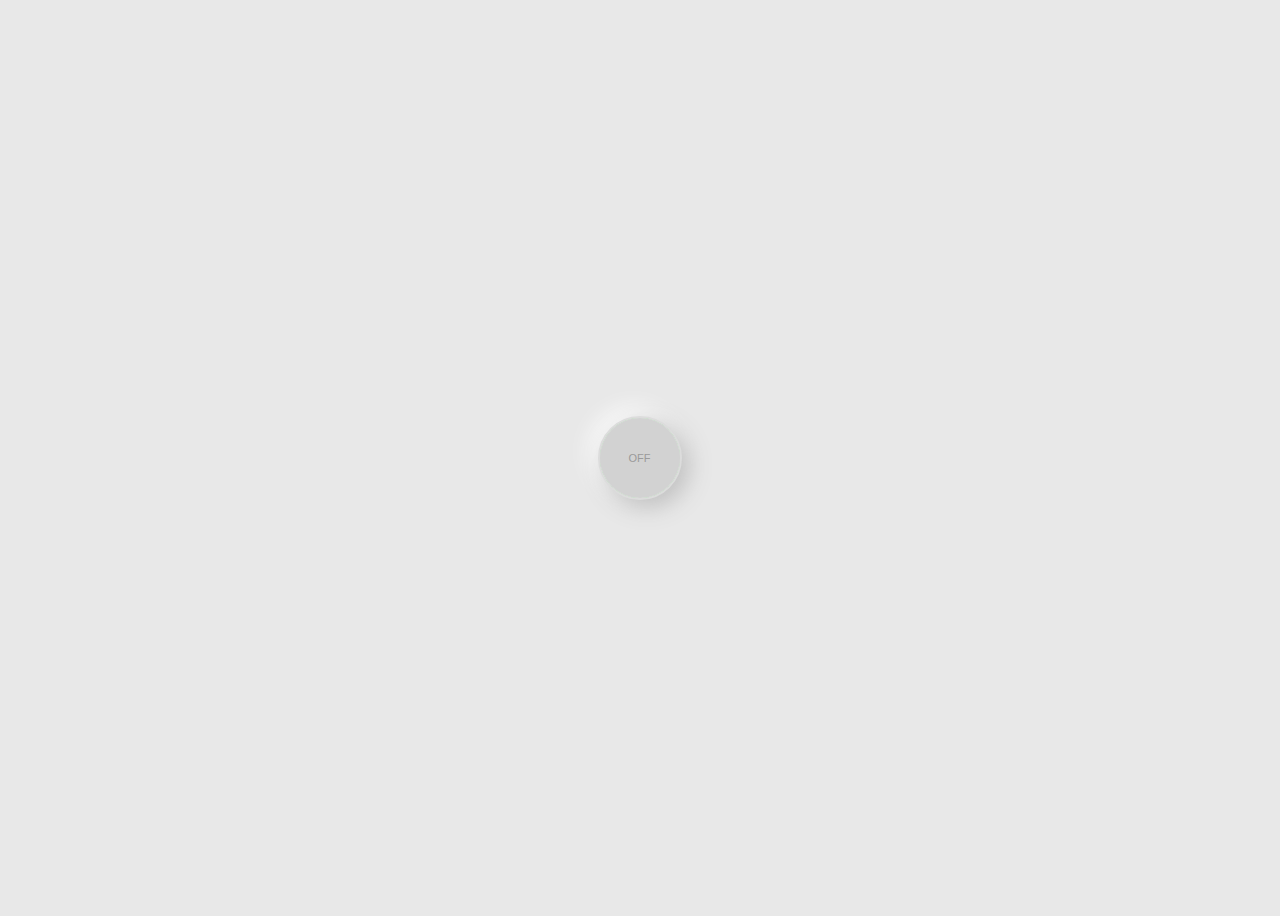
<file: Botão-ON-OFF-com-Neomorfismo/index.html>
<!DOCTYPE html>
<html lang="pt-br">
<head>
    <meta charset="UTF-8">
    <meta http-equiv="X-UA-Compatible" content="IE=edge">
    <meta name="viewport" content="width=device-width, initial-scale=1.0">
    <title>Botão On-Off com Neomorfismo</title>
    <link rel="stylesheet" href="style.css">
</head>
<body>
    <label class="switch">
        <input type="checkbox" />
        <div class="slider slider-0">ON</div>
        <div class="slider slider-1">
            <div></div>
            <div></div>
        </div>
        <div class="slider slider-2"></div>
        <div class="slider slider-3">OFF</div>
    </label>
</body>
</html>
</file>
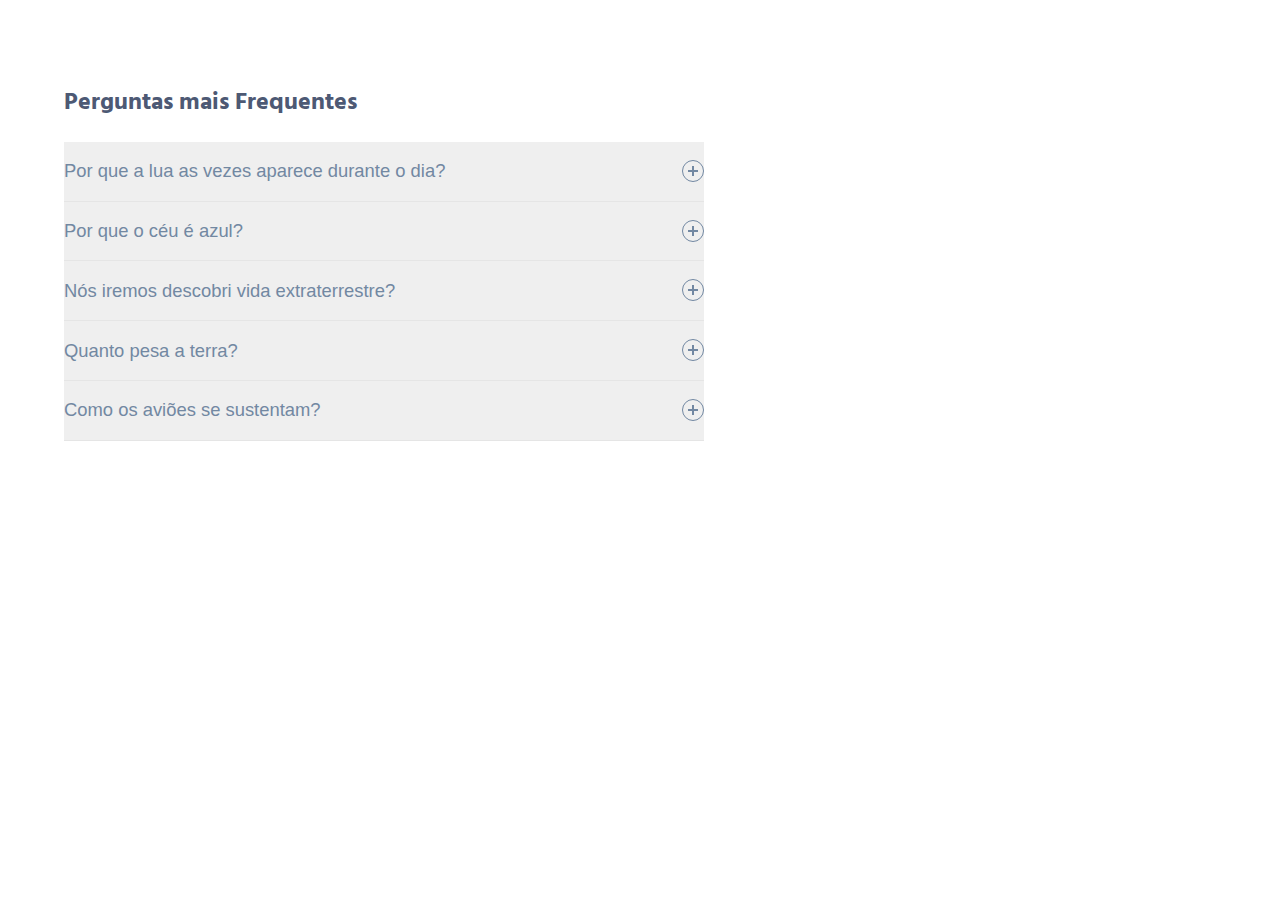
<file: FAQ-com-Abas-Acordeon/index.html>
<!DOCTYPE html>
<html lang="pt-br">
<head>
    <meta charset="UTF-8">
    <meta http-equiv="X-UA-Compatible" content="IE=edge">
    <meta name="viewport" content="width=device-width, initial-scale=1.0">
    <title>FAQ com Abas Acordeon</title>
    <link rel="stylesheet" href="style.css">
</head>
<body>
    <body>
        <div class="container">
            <h2>Perguntas mais Frequentes</h2>
            <div class="accordion">
                <div class="accordion-item">
                    <button id="accordion-button-1" aria-expanded="false">
                        <span class="accordion-title">Por que a lua as vezes aparece durante o dia?</span>
                        <span class="icon" aria-hidden="true"></span>
                    </button>
                    <div class="accordion-content">
                        <p>
                            Lorem ipsum dolor sit amet consectetur adipisicing elit. Mollitia molestias, nemo praesentium
                            est doloribus repellat expedita, id assumenda temporibus excepturi error itaque nobis pariatur
                            quis blanditiis voluptatem, veniam ipsa deserunt!
                        </p>
                    </div>
                </div>
                <div class="accordion-item">
                    <button id="accordion-button-2" aria-expanded="false">
                        <span class="accordion-title">Por que o céu é azul?</span>
                        <span class="icon" aria-hidden="true"></span>
                    </button>
                    <div class="accordion-content">
                        <p>
                            Lorem ipsum dolor sit amet, consectetur adipisicing elit. Dignissimos et numquam voluptatem, nulla sunt iusto eius eligendi architecto maiores non impedit similique corrupti. Perspiciatis perferendis facere ut repellendus! Dolorum, ullam.
                        </p>
                    </div>
                </div>
                <div class="accordion-item">
                    <button id="accordion-button-3" aria-expanded="false">
                        <span class="accordion-title">Nós iremos descobri vida extraterrestre?</span>
                        <span class="icon" aria-hidden="true"></span>
                    </button>
                    <div class="accordion-content">
                        <p>
                            Lorem ipsum dolor sit amet consectetur adipisicing elit. Harum dolores obcaecati sapiente eveniet nesciunt fuga aut aperiam totam ratione, consequuntur quaerat velit molestiae impedit aspernatur architecto accusantium rerum temporibus exercitationem!
                        </p>
                    </div>
                </div>
                <div class="accordion-item">
                    <button id="accordion-button-4" aria-expanded="false">
                        <span class="accordion-title">Quanto pesa a terra?</span>
                        <span class="icon" aria-hidden="true"></span>
                    </button>
                    <div class="accordion-content">
                        <p>
                            Lorem ipsum dolor sit amet consectetur, adipisicing elit. Adipisci accusamus eius impedit deserunt laudantium! Magnam, hic officia temporibus soluta maiores corporis quaerat ipsam quis voluptate amet eveniet eos animi a!
                        </p>
                    </div>
                </div>
                <div class="accordion-item">
                    <button id="accordion-button-5" aria-expanded="false">
                        <span class="accordion-title">Como os aviões se sustentam?</span>
                        <span class="icon" aria-hidden="true"></span>
                    </button>
                    <div class="accordion-content">
                        <p>
                            Lorem ipsum dolor sit amet, consectetur adipisicing elit. Impedit architecto dolor velit ipsum officia officiis animi saepe perspiciatis, adipisci blanditiis voluptatibus provident commodi odit vitae, vel, totam magnam expedita maxime.
                        </p>
                    </div>
                </div>
            </div>
        </div>
        <script src="script.js"></script>
    </body>
</body>
</html>
</file>
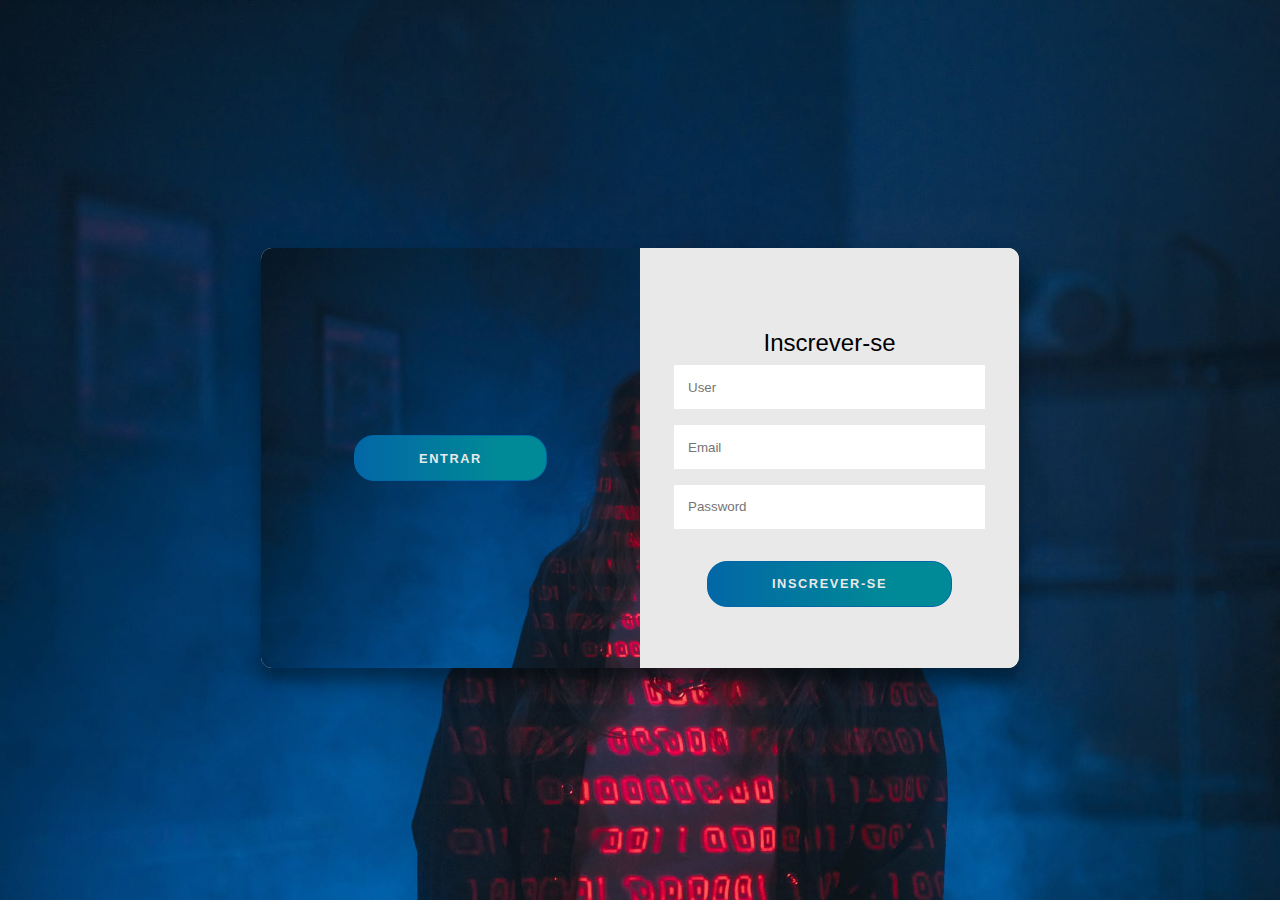
<file: Formulário-Neomórfico-Fundo-Transparente/index.html>
<!DOCTYPE html>
<html lang="pt-br">
<head>
    <meta charset="UTF-8">
    <meta http-equiv="X-UA-Compatible" content="IE=edge">
    <meta name="viewport" content="width=device-width, initial-scale=1.0">
    <title>Formulário Neomórfico com Fundo Transparente</title>
    <link rel="stylesheet" href="style.css">
</head>
<body>
    <div class="container right-panel-active">
        <!-- Inscrever-se -->
        <div class="container-form container-signup">
            <form action="#" class="form" id="form1">
                <h2 class="form-title">Inscrever-se</h2>
                <input type="text" placeholder="User" class="input" />
                <input type="email" placeholder="Email" class="input" />
                <input type="password" placeholder="Password" class="input" />
                <button class="btn">Inscrever-se</button>
            </form>
        </div>
        <!-- Entrar -->
        <div class="container-form container-signin">
            <form action="#" class="form" id="form2">
                <h2 class="form-title">Entrar</h2>
                <input type="email" placeholder="Email" class="input" />
                <input type="password" placeholder="Password" class="input" />
                <a href="#" class="link">Esqueceu a senha?</a>
                <button class="btn"><b>Entrar</b></button>
            </form>
        </div>
        <!-- Camada Animada -->
        <div class="container-overlay">
            <div class="overlay">
                <div class="overlay-panel overlay-left">
                    <button class="btn" id="signIn">Entrar</button>
                </div>
                <div class="overlay-panel overlay-right">
                    <button class="btn" id="signUp">Inscrever-se</button>
                </div>
            </div>
        </div>
    </div>
    <script>
        const signInBtn = document.getElementById('signIn');
        const signUpBtn = document.getElementById('signUp');
        const firstForm = document.getElementById('form1');
        const secondForm = document.getElementById('form2');
        const container = document.querySelector('.container');

signInBtn.addEventListener('click', () =>{
    container.classList.remove('right-panel-active')
})

signUpBtn.addEventListener('click', () =>{
    container.classList.add('right-panel-active')
})

firstForm.addEventListener('submit', (e) => e.preventDefault())
secondForm.addEventListener('submit', (e) => e.preventDefault())
    </script>
</body>
</html>
</file>
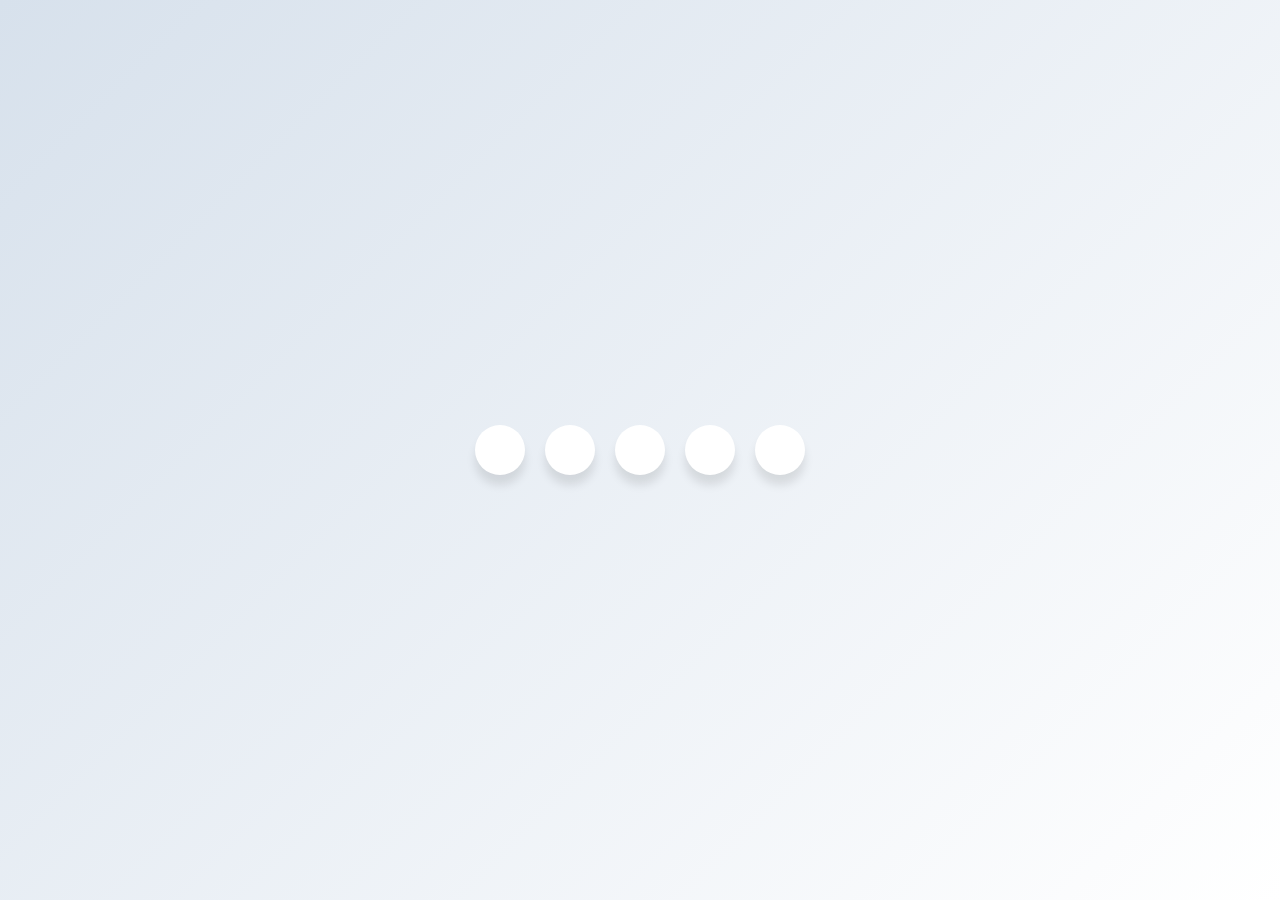
<file: Ícones-de-Redes-Sociais-com-Pop-up/index.html>
<!DOCTYPE html>
<html lang="pt-br">
<head>
    <meta charset="UTF-8">
    <meta http-equiv="X-UA-Compatible" content="IE=edge">
    <meta name="viewport" content="width=device-width, initial-scale=1.0">
    <title>Popup Ícones Redes Sociais</title>
    <link rel="stylesheet" href="styles.css">
    <link rel="stylesheet" href="https://cdnjs.cloudflare.com/ajax/libs/font-awesome/5.15.3/css/all.min.css"
    integrity="sha512-iBBXm8fW90+nuLcSKlbmrPcLa0OT92xO1BIsZ+ywDWZCvqsWgccV3gFoRBv0z+8dLJgyAHIhR35VZc2oM/gI1w=="
    crossorigin="anonymous" />
</head>
<body>
    <div class="wrapper">
        <div class="icon facebook">
            <div class="tooltip">Facebook</div>
            <span><i class="fab fa-facebook"></i></span>
        </div>

        <div class="icon twitter">
            <div class="tooltip">Twitter</div>
            <span><i class="fab fa-twitter"></i></span>
        </div>

        <div class="icon instagram">
            <div class="tooltip">Instagram</div>
            <span><i class="fab fa-instagram"></i></span>
        </div>

        <div class="icon github">
            <div class="tooltip">Github</div>
            <span><i class="fab fa-github"></i></span>
        </div>

        <div class="icon youtube">
            <div class="tooltip">Youtube</div>
            <span><i class="fab fa-youtube"></i></span>
        </div>
    </div>
</body>
</html>
</file>
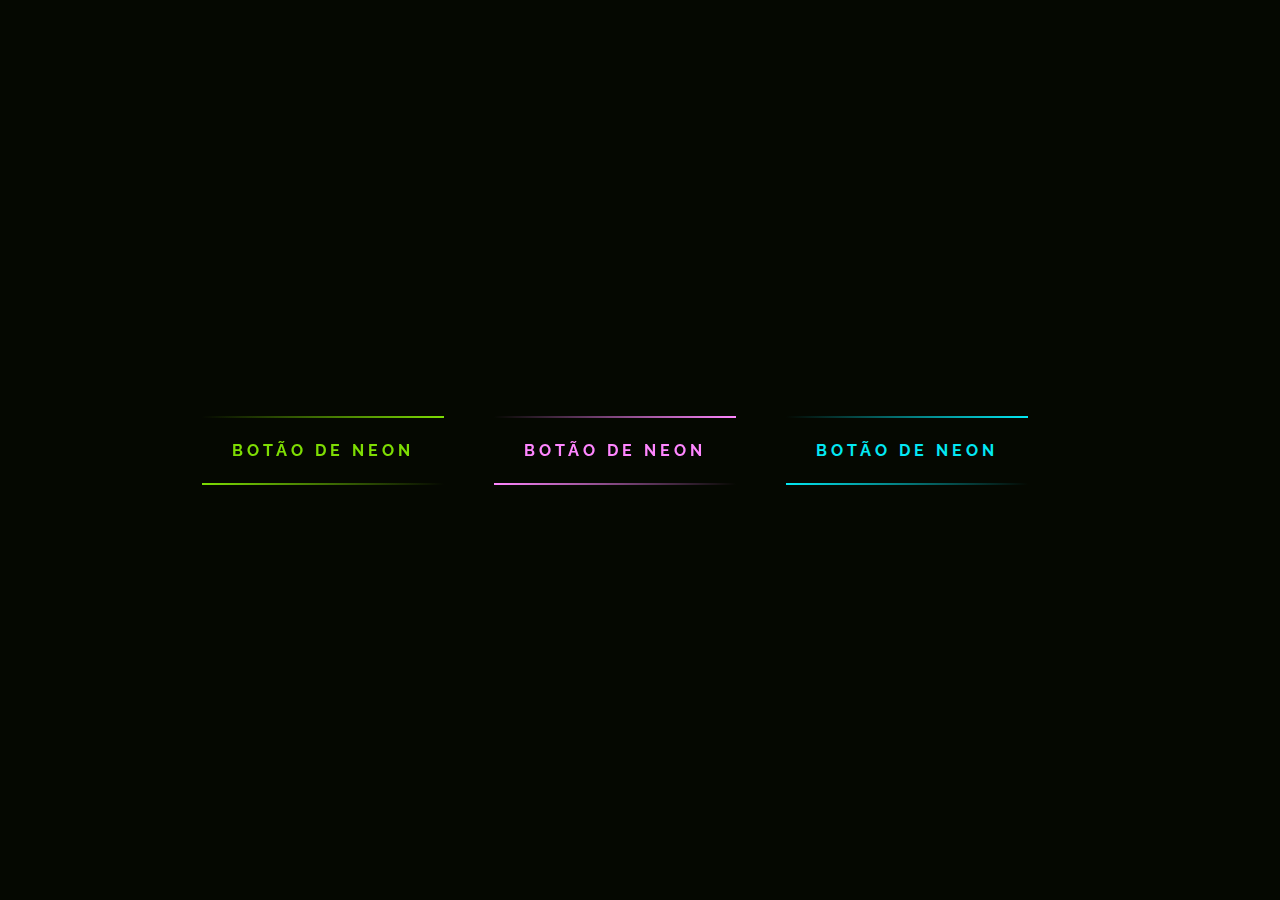
<file: Botão-Neon/botao.html>
<!DOCTYPE html>
<html lang="pt-br">
<head>
    <meta charset="UTF-8">
    <meta http-equiv="X-UA-Compatible" content="IE=edge">
    <meta name="viewport" content="width=device-width, initial-scale=1.0">
    <link rel="stylesheet" href="botao.css">
    <title>Botão Neon</title>
</head>
<body>
    <a href="#">
        <span></span>
        <span></span>
        <span></span>
        <span></span>
        Botão de Neon
    </a>
    <a href="#">
        <span></span>
        <span></span>
        <span></span>
        <span></span>
        Botão de Neon
    </a>
    <a href="#">
        <span></span>
        <span></span>
        <span></span>
        <span></span>
        Botão de Neon
    </a>
</body>
</html>
</file>
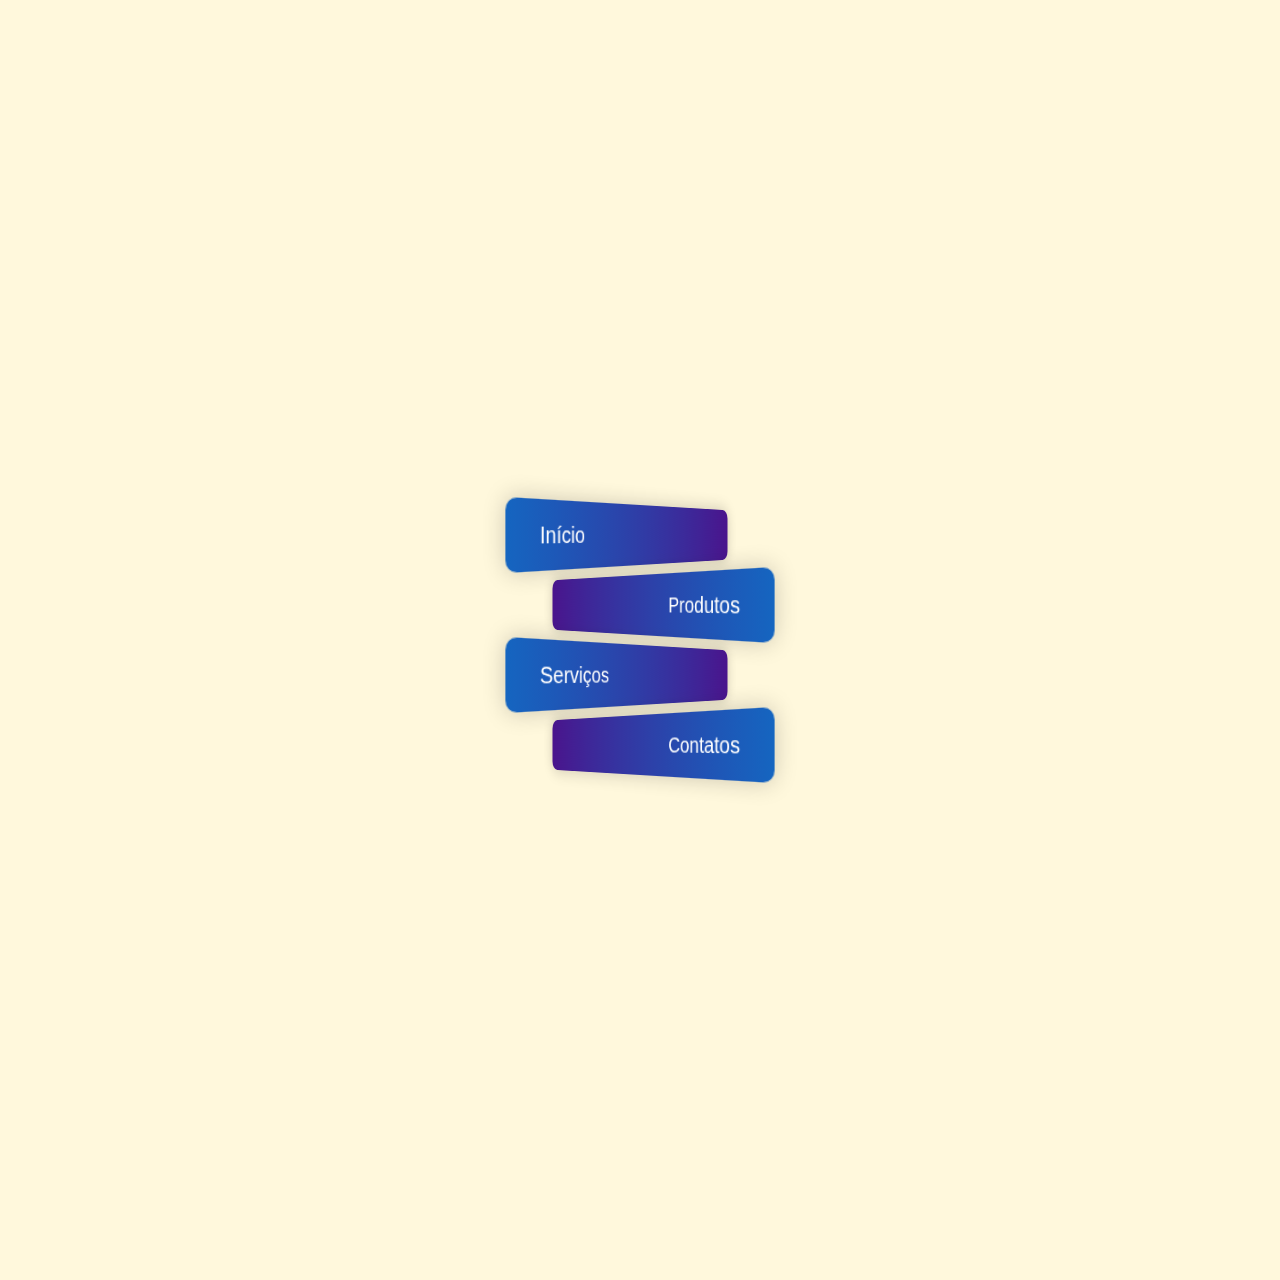
<file: Menu-Animado/menu-animado.html>
<!DOCTYPE html>
<html lang="pt-br">
<head>
    <meta charset="UTF-8">
    <meta http-equiv="X-UA-Compatible" content="IE=edge">
    <meta name="viewport" content="width=device-width, initial-scale=1.0">
    <link rel="stylesheet" href="menu.css">
    <title>Menu animado</title>
</head>
<body>
    <ul>
        <li>Início</li>
        <li>Produtos</li>
        <li>Serviços</li>
        <li>Contatos</li>
    </ul>
</body>
</html>
</file>
<file: Botão-ON-OFF-com-Neomorfismo/style.css>
@charset "UTF-8";
body{
    display: flex;
    align-items: center;
    justify-content: center;
    height: 100vh;
    background-color: #e8e8e8;
}

/*A classe 'switch' é onde estilizamos o botão como um circulo. Aqui é onde especificamos o tamanho do botão, o formato, cor, borda.*/
.switch{
    position: relative;
    display: inline-block;
    width: 80px;
    height: 80px;
    border: 2px solid #dcdcdc;
    background: #e0e0e0;
    box-shadow: 7px 7px 23px #bebebe,
    -7px -7px 23px #ffffff;
    overflow: hidden;
    border-radius: 60px;
}

/*Esse seletor é usado apenas para tirar a área de checagem do input. O quadradinho azul some após essa estilização.*/
.switch input{
    opacity: 0;
    width: 0;
    height: 0;
}

/*Aqui vamos para o efeito de neomorfismo, a partir daqui vamos trabalhar em como será a transição do botão on para off.
Na classe 'slide' vamos formatar o conteúdo do nosso botão, mas ainda sem efeito.*/
.slider{
    position: absolute;
    cursor: pointer;
    top: 0;
    left: 0;
    right: 0;
    bottom: 0;
    -webkit-transition: 0.5s;
    transition: 0.5s;
    color: #9a9a9a;
    display: flex;
    align-items: center;
    justify-content: center;
    font-size: 11px;
    font-family: sans-serif;
}

/*Durante o exercício, percebi que esses dois seletores não alterava em nada o resultado, sendo assim, não consegui identificar o motivo deles estarem no código.*/
input:checked + .slider::before{
    background: white;
    box-shadow: none;
}

input:focus + .slider{
    box-shadow: 0 0 1px #2196f3;
}

/*Aqui começa a estilização das animações. Esse é o div que tem o nome ON.*/
.slider-0{
    color: white;
    font-weight: 600;
    background-color: #49d84e;
}

/*Essa div de classe 'slider-1' é o que contém duas tags div dentro. Aqui a altura dela é de 50%, pois ela terá uma animação diferente dos outros sliders.*/
.slider-1 div{
    transition: 0.5s;
    position: absolute;
    width: 100%;
    height: 50%;
    left: 0;
}

/*Os próximos dois seletores são responsáveis pela animação do 'slider-1'. No primeiro animamos a primeira div dentro de slider-1. Sua animação será de correr do meio pra cima.*/
input:checked ~ .slider-1 div:first-child{
    transform: translateY(-100%);
    transition-delay: 1s;
}

/*Já esse seletor é da segunda div de slider-1, cuja animação será correr do meio para baixo.*/
input:checked ~ .slider-1 div:last-child{
    transform: translateY(100%);
    transition-delay: 1s;
}

/*Esse seletor faz o slider-2 correr para a direita.*/
input:checked ~ .slider-2{
    transform: translateX(100%);
    transition-delay: 0.5s;
}

/*Esse seletor faz o slider-3 correr para a esquerda.*/
input:checked ~ .slider-3{
    transform: translateX(-100%);
    transition: 0.5s;
}

/*Aqui personalizamos o slider-1 (primeira e segunda div), slider-2 e o slider-3, respectivamente.*/
.slider-1 div:first-child{
    transform: translateY(0);
    top: 0;
    background-color: #f3f3f3;
    transition-delay: 0s;
}

.slider-1 div:last-child{
    transform: translateY(0);
    bottom: 0;
    background-color: #f3f3f3;
    border-top: 1px solid #e0e0e0;
    transition-delay: 0s;
}

.slider-2{
    background-color: #e6e6e6;
    transition-delay: 0.5s;
    transform: translateX(0);
    border-left: 1px solid #d2d2d2;
}

.slider-3{
    background-color: #d2d2d2;
    transition-delay: 1s;
    transform: translateX(0);
    border-right: 1px solid #d2d2d2;
}
</file>
<file: FAQ-com-Abas-Acordeon/style.css>
@charset "UTF-8";
@import url('https://fonts.googleapis.com/css?family=Hind:300,400&display=swap');

/*Aqui para não precisar por em todos os seletores, é posto o box-sizing no seletor padrão/todos.*/
*{
    box-sizing: border-box;
}

*::before,
*::after{
    box-sizing: border-box;
}

body{
    margin: 0;
    padding: 0;
    font-family: 'Hind', sans-serif;
    background: #fff;
    color: #4d5974;
    display: flex;
    min-height: 100vh;
}

.container{
    margin: 0;
    padding: 4rem;
    width: 48rem;
}

.accordion .accordion-item{
    border-bottom: 1px solid #e5e5e5;
}
.accordion .accordion-item button[aria-expanded='true']{
    border-bottom: 1px solid #03b5d2;
}

.accordion button{
    position: relative;
    display: block;
    text-align: left;
    width: 100%;
    padding: 1em 0;
    color: #7288a2;
    font-size: 1.15rem;
    font-weight: 400;
    border: none;
    outline: none;
}
/*Definindo o comportamento dos elementos selecionados quando o cursor apontar em cima deles.*/
.accordion button:hover,
.accordion button:focus{
    cursor: pointer;
    color: #03b5d2;
    
}
/*Essa parte do css eu não consegui entender para que serve, ou o que ele altera no código.*/
.accordion button:hover::after,
.accordion button:focus::after{
    cursor: pointer;
    color: #03b5d2;
    border: 1px solid #03b5d2;
}
*/
.accordion button .accordion-title{
    padding: 1em 1.5em 1em 0;
}
/*Criando e formatando um ícone. Aqui cria-se o ícone circular ao lado do título de cada aba.*/
.accordion button .icon{
    display: inline-block;
    position: absolute;
    top: 18px;
    right: 0;
    width: 22px;
    height: 22px;
    border: 1px solid;
    border-radius: 22px;
}
/*Criando um traço na horizontal dentro do ícone*/
.accordion button .icon::before{
    display: block;
    position: absolute;
    content: '';
    top: 9px;
    left: 5px;
    width: 10px;
    height: 2px;
    background: currentColor;
}
/*Criando um traço na vertical dentro do ícone*/
.accordion button .icon::after{
    display: block;
    position: absolute;
    content: '';
    top: 5px;
    left: 9px;
    width: 2px;
    height: 10px;
    background: currentColor;
}
/*Definindo como os elementos irão se comportar quando o aria-expanded for 'true'. Só torna-se-á 'true' usando javascript.*/
.accordion button[aria-expanded='true']{
    color: #03b5d2;
}

.accordion button[aria-expanded='true'] .icon::after{
    width: 0;
}

.accordion button[aria-expanded='true'] + .accordion-content{
    opacity: 1;
    max-height: 9em;
    transition: all 200ms linear;
    will-change: opacity, max-height;
}

.accordion .accordion-content{
    opacity: 0;
    max-height: 0;
    overflow: hidden;
    transition: opacity 200ms linear, max-height 200ms linear;
    will-change: opacity, max-height;
}

.accordion .accordion-content p{
    font-size: 1rem;
    font-weight: 300;
    margin: 2em 0;
}
</file>
<file: Formulário-Neomórfico-Fundo-Transparente/style.css>
@charset "UTF-8";
:root{
    /*Variáveis*/
    --white: #e9e9e9;
    --gray: #333;
    --blue: #0367a6;
    --lightblue: #008997;

    --button-radius: 0.7rem;

    --max-width: 758px;
    --max-height: 420px;

    font-size: 16px;
    font-family: -apple-system, BlinkMacSystemFont, 'Segoe UI', Roboto, Oxygen, Ubuntu, Cantarell, 'Open Sans', 'Helvetica Neue', sans-serif;
}

body{
    align-items: center;
    background-color: var(--white);
    background: url(imagens/FOTO\ CAPA.jpeg);
    background-attachment: fixed;
    background-position: center;
    background-repeat: no-repeat;
    background-size: cover;
    display: grid;
    height: 100vh;
    place-items: center;
}

.form-title{
    font-weight: 300;
    margin: 0;
    margin-top: 1.25rem;
}

.link{
    color: var(--gray);
    font-size: 0.9rem;
    margin: 1.5rem 0;
    text-decoration: none;
}

.container{
    background-color: var(--white);
    border-radius: var(--button-radius);
    box-shadow: 
        0rem 0.9rem 1.7rem rgba(0, 0, 0, 0.25),
        0rem 0.7rem 0.7rem rgba(0, 0, 0, 0.22);
    height: var(--max-height);
    max-width: var(--max-width);
    overflow: hidden;
    position: relative;
    width: 100%;
}

.container-form{
    height: 100%;
    position: absolute;
    top:0;
    transition: all 0.6s ease-in-out;
}
/*Para compreender alguns valores, eis o ponto importante. O container signin e signup ficam com a metade do tamanho do container form, assim, quando se faz a movimentação no eixo X, para que eles vão para o campo do outro (saiam de sua própria área), o valor necessário é de 100% deles.*/
.container-signin{
    left: 0;
    width: 50%;
    z-index: 2;
}
/*Todos que estão com right-panel-active são os modificados durante o javascritp, para fazer a alternancia*/
.container.right-panel-active .container-signin{
    transform: translateX(100%);
    left: 0;
    opacity: 0;
    width: 50%;
    z-index: 1;
}

.container-signup{
    left: 0;
    opacity: 0;
    width: 50%;
    z-index: 1;
}

.container.right-panel-active .container-signup{
    animation: show 0.6s;
    opacity: 1;
    transform: translateX(100%);
    z-index: 5;
}

.container-overlay{
    height: 100%;
    left: 50%;
    overflow: hidden;
    position: absolute;
    top: 0;
    transition: transform 0.6s ease-in-out;
    width: 50%;
    z-index: 100;
}

.container.right-panel-active .container-overlay{
    transform: translateX(-100%);
}

.overlay{
    background-color: var(--lightblue);
    background: url(imagens/FOTO\ CAPA.jpeg);
    background-attachment: fixed;
    background-position: center;
    background-repeat: no-repeat;
    background-size: cover;
    height: 100%;
    left: -100%;
    position: relative;
    transform: translateX(0);
    transition: transform 0.6s ease-in-out;
    width: 200%;
}

.container.right-panel-active .overlay{
    transform: translateX(50%);
}

.overlay-panel{
    align-items: center;
    display: flex;
    flex-direction: column;
    height: 100%;
    justify-content: center;
    position: absolute;
    text-align: center;
    top: 0;
    transform: translateX(0);
    transition: transform 0.6s ease-in-out;
    width: 50%;
}

.overlay-left{
    transform: translateX(-20%);
}

.container.right-panel-active .overlay-left{
    transform: translateX(0%);
}

.overlay-right{
    right: 0;
    transform: translateX(0);
}

.container.right-panel-active .overlay-right{
    transform: translateX(20%);
}

.btn{
    background-color: var(--blue);
    background-image: linear-gradient(
        90deg,
        var(--blue) 0%,
        var(--lightblue) 74% 
    );
    border-radius: 20px;
    border: 1px solid var(--blue);
    color: var(--white);
    cursor: pointer;
    font-size: 0.8rem;
    font-weight: bold;
    letter-spacing: 0.1rem;
    padding: 0.9rem 4rem;
    text-transform: uppercase;
    transition: transform 80ms ease-in;
}

.form .btn{
    margin-top: 1.5rem;
}

.btn:active{
    transform: scale(0.95);
}

.btn:focus{
    outline: none;
}

.form{
    background-color: var(--white);
    display: flex;
    align-items: center;
    justify-content: center;
    flex-direction: column;
    padding: 0 3rem;
    height: 100%;
    text-align: center;
}

.input{
    background-color: #fff;
    border: none;
    padding: 0.9rem 0.9rem;
    margin: 0.5rem 0;
    width: 100%;
}

@keyframes show{
    0%,
    49.99%{
        opacity: 0;
        z-index: 1;
    }
    50%,
    100%{
        opacity: 1;
        z-index: 5;
    }
}
</file>
<file: Ícones-de-Redes-Sociais-com-Pop-up/styles.css>
@charset "UTF-8";
@import url('https://fonts.googleapis.com/css2?family=Poppins&display=swap');

* {
    margin: 0;
    padding: 0;
    box-sizing: border-box;
}

*:focus,
*:active{
    outline: none !important; /* Pesquisar */
    -webkit-tap-highlight-color: transparent;
}

html,
body{
    display: grid;
    height: 100%;
    width: 100%;
    font-family: 'Poppins', sans-serif;
    place-items: center;
    background: linear-gradient(315deg, #ffffff, #d7e1ec);
}

.wrapper {
    display: inline-flex;
}

.wrapper .icon{
    position: relative;
    background-color: #ffffff;
    border-radius: 50%;
    padding: 15px;
    margin: 10px;
    width: 50px;
    height: 50px;
    font-size: 18px;
    display: flex;
    justify-content: center;
    align-items: center;
    flex-direction: column;
    box-shadow: 0 10px 10px rgba(0, 0, 0, 0.1);
    cursor: pointer;
    transition: all 0.2s cubic-bezier(0.68, -0.55, 0.265, 1.55);
}

.wrapper .tooltip{
    position: absolute;
    top: 0;
    font-size: 14px;
    background-color: #ffffff;
    color: #ffffff;
    padding: 5px 8px;
    border-radius: 5px;
    box-shadow: 0 10px 10px rgba(0, 0, 0, 0.1);
    opacity: 0;
    pointer-events: none;
    transition: all 0.3s cubic-bezier(0.68, -0.55, 0.265, 1.55);
}

.wrapper .icon:hover .tooltip{
    top: -45px;
    opacity: 1;
    visibility: visible;
    pointer-events: auto;
}

.wrapper .tooltip::before{
    position: absolute;
    content: "";
    height: 8px;
    width: 8px;
    background-color: #ffffff;
    bottom: -3px;
    left: 50%;
    transform: translate(-50%) rotate(45deg);
    transition: all 0.3s cubic-bezier(0.68, -0.55, 0.265, 1.55);
}

.wrapper .icon:hover span,
.wrapper .icon:hover .tooltip{
    text-shadow: 0px -1px 0px rgba(0, 0, 0, 0.1);
}

.wrapper .facebook:hover,
.wrapper .facebook:hover .tooltip,
.wrapper .facebook:hover .tooltip::before{
    background-color: #3b5999;
    color: #ffffff;
}

.wrapper .twitter:hover,
.wrapper .twitter:hover .tooltip,
.wrapper .twitter:hover .tooltip::before{
    background-color: #46c1f6;
    color: #ffffff;
}

.wrapper .instagram:hover,
.wrapper .instagram:hover .tooltip,
.wrapper .instagram:hover .tooltip::before{
    background-color: #e1306c;
    color: #ffffff;
}

.wrapper .github:hover,
.wrapper .github:hover .tooltip,
.wrapper .github:hover .tooltip::before{
    background-color: #333333;
    color: #ffffff;
}

.wrapper .youtube:hover,
.wrapper .youtube:hover .tooltip,
.wrapper .youtube:hover .tooltip::before{
    background-color: #de463b;
    color: #ffffff;
}
</file>
<file: Botão-Neon/botao.css>
@charset "UTF-8";
@import url('https://fonts.googleapis.com/css2?family=Raleway:wght@400;700&display=swap');

*{
    margin: 0;
    padding: 0;
    box-sizing: border-box;
}

body {
    display: flex;
    justify-content: center;
    align-items: center;
    height: 100vh;
    background: #050801;
    font-family: 'Raleway', sans-serif;
    font-weight: bold;
}

a{
    position: relative;
    display: inline-block;
    padding: 25px 30px;
    margin: 40px 0;
    color: #03e9f4;
    text-decoration: none;
    text-transform: uppercase;
    transition: 0.5s;
    letter-spacing: 4px;
    overflow: hidden;
    margin-right: 50px;
}
a:hover{
    background: #03e9f4;
    color: #050801;
    box-shadow: 
    0 0 005px #03e9f4, 
    0 0 025px #03e9f4,
    0 0 050px #03e9f4,
    0 0 200px #03e9f4;
    -webkit-box-reflect: below 1px linear-gradient(transparent, #0005);
}

a:nth-child(1){
    filter: hue-rotate(270deg);
}
a:nth-child(2){
    filter: hue-rotate(110deg);
}

a span{
    position: absolute;
    display: block;
}

/* Animação da borda superior*/
a span:nth-child(1){
    top: 0;
    left: 0;
    width: 100%;
    height: 2px;
    background: linear-gradient(90deg, transparent, #03e9f4);
    animation: animate1 1s linear infinite;
}
@keyframes animate1 {
    0% {
        left: -100%;
    }
    50%,
    100% {
        left: 100%;
    }
}

/* Animação da borda direita*/
a span:nth-child(2){
    top:-100%;
    right: 0;
    width: 2px;
    height: 100%;
    background: linear-gradient(180deg, transparent, #03e9f4);
    animation: animate2 1s linear infinite;
    animation-delay: 0.25s;
}

@keyframes animate2 {
    0% {
        top:-100%;
    }
    50%,
    100%{
        top:100%;
    }
}

/* Animação da borda inferior*/
a span:nth-child(3){
    bottom:0;
    right: 0;
    width: 100%;
    height: 2px;
    background: linear-gradient(270deg, transparent, #03e9f4);
    animation: animate3 1s linear infinite;
    animation-delay: 0.5s;
}
@keyframes animate3 {
    0% {
        right: -100%;
    }
    50%,
    100%{
        right: 100%;
    }
}

/* Animação da borda esquerda*/
a span:nth-child(4){
    bottom:-100%;
    left:0;
    width: 2px;
    height: 100%;
    background: linear-gradient(360deg, transparent, #03e9f4);
    animation: animate4 1s linear infinite;
    animation-delay: 0.75s;
}
@keyframes animate4 {
    0% {
        bottom: -100%;
    }
    50%,
    100%{
        bottom: 100%;
    }
}
</file>
<file: Menu-Animado/menu.css>
@charset "UTF-8";
body{
    margin: 0;
    height: 100vw;
    display: flex;
    align-items: center;
    justify-content: center;
    background: cornsilk;
}

ul{
    padding: 0;
    list-style-type: none;
}

ul li{
    box-sizing: border-box;
    width: 15em;
    height: 3em;
    font-size: 20px;
    border-radius: 0.5em;
    margin: 0.5em;
    box-shadow: 0 0 1em rgba(0, 0, 0, 0.2);
    color: white;
    font-family: sans-serif;
    text-transform: capitalize;
    line-height: 3em;
    transition: 0.3s;
    cursor: pointer;
}

ul li:nth-child(odd){
    background: linear-gradient(to right, #1565C0, #4A148C);
    text-align: left;
    padding-left: 10%;
    transform: perspective(500px) rotateY(45deg);
}

ul li:nth-child(even){
    background: linear-gradient(to left, #1565C0, #4A148C);
    text-align: right;
    padding-right: 10%;
    transform: perspective(500px) rotateY(-45deg);
}

ul li:nth-child(odd):hover{
    padding-left: 5%;
    transform: perspective(300px) rotateY(45deg);
}

ul li:nth-child(even):hover{
    padding-right: 5%;
    transform: perspective(300px) rotateY(-45deg);
}
</file>
